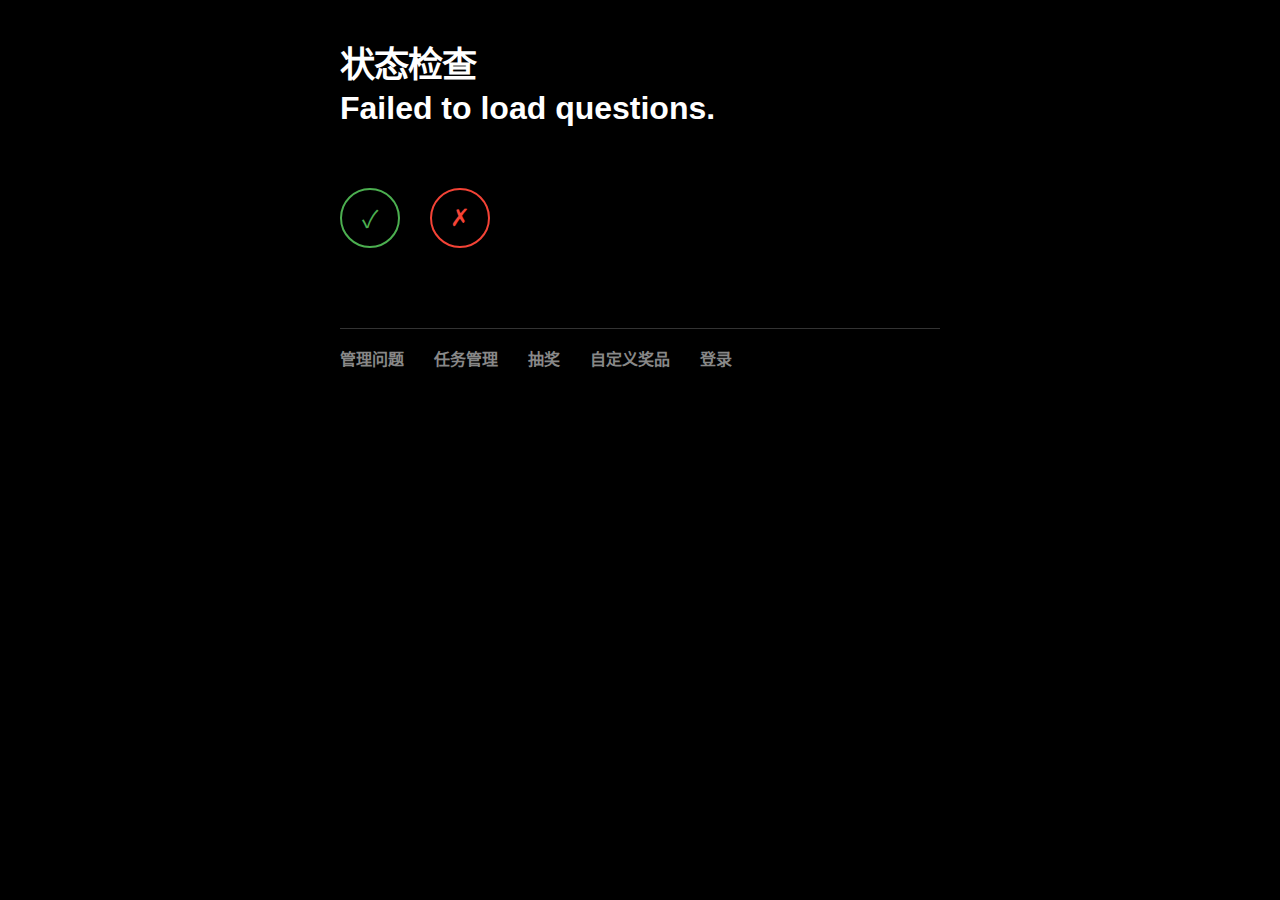
<file: index.html>
<!DOCTYPE html>
<html lang="zh-CN">

<head>
    <meta charset="UTF-8">
    <meta name="viewport" content="width=device-width, initial-scale=1.0">
    <title>ADHD 能量检查</title>
    <link rel="stylesheet" href="style.css">
</head>

<body>
    <div class="container">
        <h1>状态检查</h1>

        <!-- 问题显示区域 -->
        <div id="question-area">
            <p id="question-text">加载中...</p>

            <!-- 两个按钮：钩和叉 -->
            <div class="buttons">
                <button id="btn-yes" class="btn btn-yes">✓</button>
                <button id="btn-no" class="btn btn-no">✗</button>
            </div>
        </div>

        <!-- 不适反馈区域（默认隐藏） -->
        <div id="feedback-area" class="hidden">
            <label>哪里不适？</label>
            <textarea id="discomfort" placeholder="描述你的感受..."></textarea>

            <label>要采取什么行动？</label>
            <textarea id="action" placeholder="我要去..."></textarea>

            <button id="btn-confirm" class="btn btn-confirm">完成行动，继续</button>
        </div>

        <!-- 完成提示 -->
        <div id="complete-area" class="hidden">
            <h2>全部检查完成！</h2>
            <button id="btn-restart" class="btn">重新开始</button>
        </div>

        <!-- 底部导航 -->
        <nav>
            <a href="manage.html">管理问题</a>
            <a href="tasks.html">任务管理</a>
            <a href="lottery.html">抽奖</a>
            <a href="customize_reward.html">自定义奖品</a>
            <a href="login.html">登录</a>
        </nav>
    </div>

    <script src="api.js"></script>
    <script src="app.js"></script>
</body>

</html>
</file>
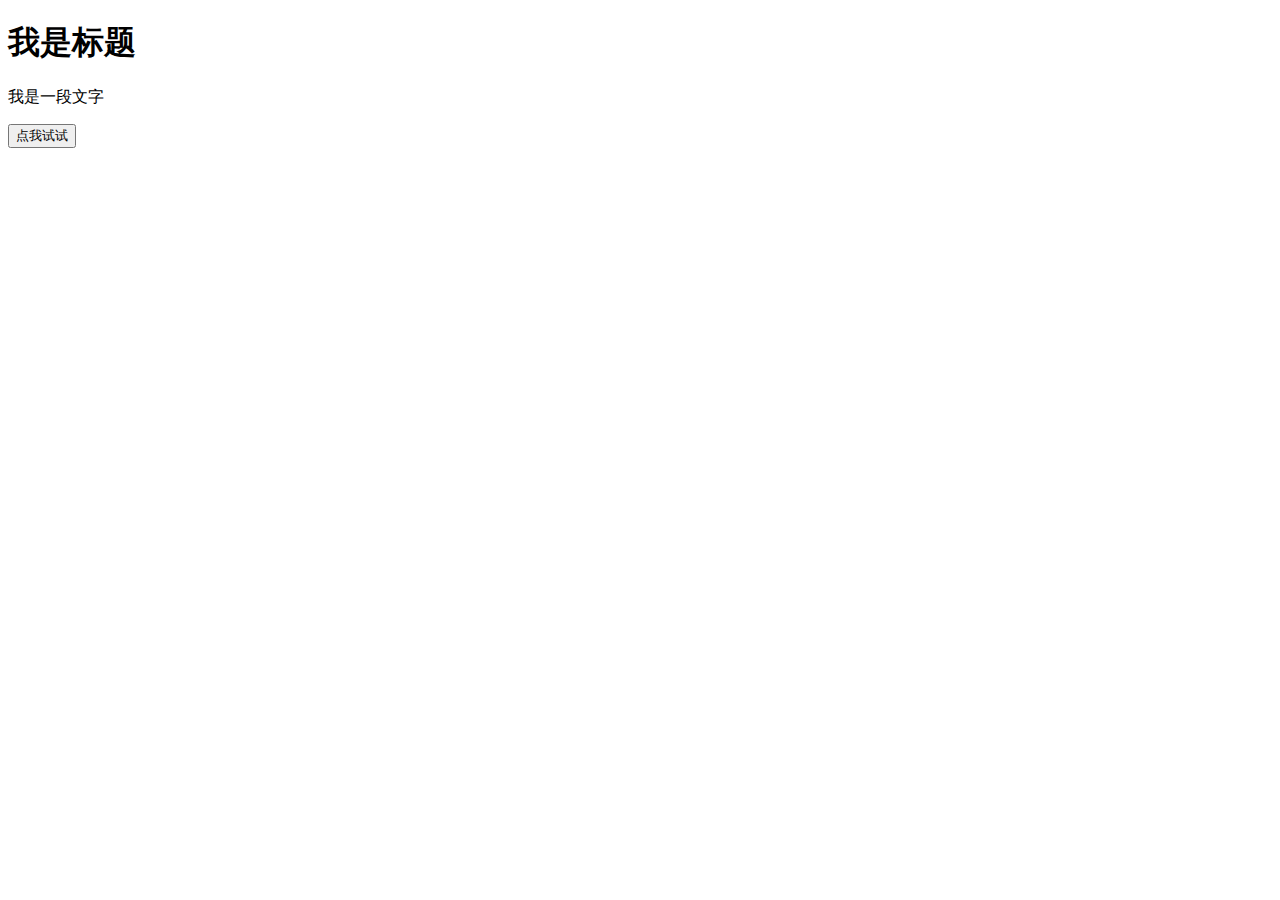
<file: demo.html>
<!DOCTYPE html>
<html>
<head>
    <meta charset="UTF-8">
    <title>JS 和 DOM 的关系</title>
</head>
<body>

    <!-- ========== 这是 DOM ========== -->
    <!-- DOM 就是这些 HTML 元素在浏览器内存里的表示 -->

    <h1 id="title">我是标题</h1>
    <p id="content">我是一段文字</p>
    <button id="btn">点我试试</button>

    <!-- ========== 这是 JS ========== -->
    <script>
        // JS 是编程语言，用来写逻辑

        // 第一步：用 JS 去"找到" DOM 元素
        let title = document.getElementById('title');
        let content = document.getElementById('content');
        let btn = document.getElementById('btn');

        // 第二步：用 JS 去"操作" DOM 元素
        btn.addEventListener('click', function() {
            // 当按钮被点击时，修改 DOM
            title.textContent = '标题被我改了！';
            content.textContent = '文字也被我改了！';
            title.style.color = 'red';
        });
    </script>

</body>
</html>
</file>
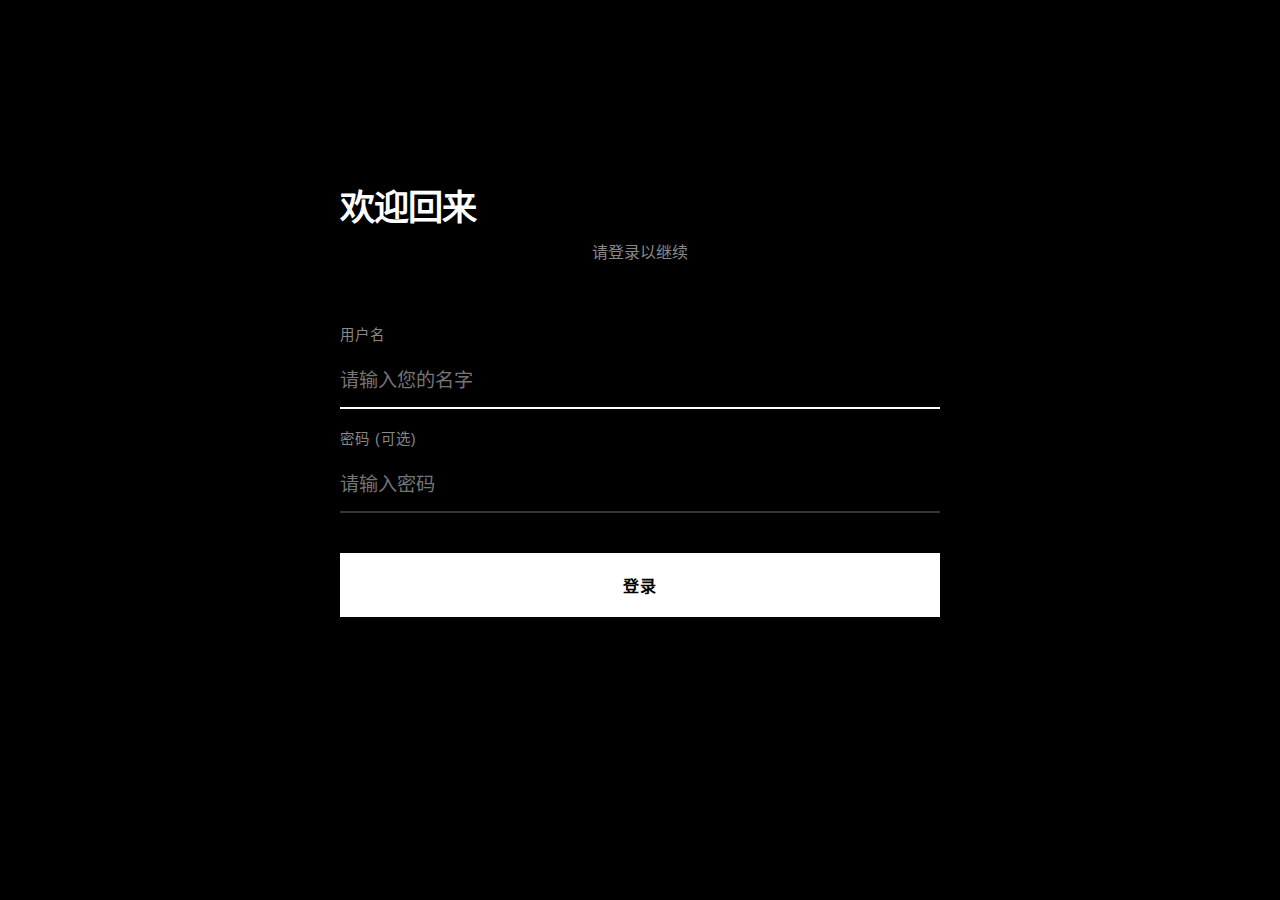
<file: login.html>
<!DOCTYPE html>
<html lang="zh-CN">

<head>
    <meta charset="UTF-8">
    <meta name="viewport" content="width=device-width, initial-scale=1.0">
    <title>用户登录</title>
    <link rel="stylesheet" href="style.css">
    <style>
        /* Specific styles for login page to center content */
        .login-container {
            display: flex;
            flex-direction: column;
            justify-content: center;
            min-height: 80vh;
        }

        .login-form {
            display: flex;
            flex-direction: column;
            gap: 20px;
            margin-top: 40px;
        }

        .login-header {
            text-align: center;
            margin-bottom: 20px;
        }
    </style>
</head>

<body>
    <div class="container login-container">
        <div class="login-header">
            <h1>欢迎回来</h1>
            <p style="color: var(--text-secondary); margin-top: 10px;">请登录以继续</p>
        </div>

        <div class="login-form">
            <div>
                <label for="username"
                    style="display: block; color: var(--text-secondary); margin-bottom: 10px; font-size: 0.9rem; text-transform: uppercase; letter-spacing: 1px;">用户名</label>
                <input type="text" id="username" placeholder="请输入您的名字" autocomplete="off">
            </div>

            <div>
                <label for="password"
                    style="display: block; color: var(--text-secondary); margin-bottom: 10px; font-size: 0.9rem; text-transform: uppercase; letter-spacing: 1px;">密码
                    (可选)</label>
                <input type="password" id="password" placeholder="请输入密码"
                    style="width: 100%; background: transparent; border: none; border-bottom: 2px solid var(--border-color); padding: 15px 0; font-size: 1.2rem; color: var(--text-primary); transition: border-color 0.2s;">
            </div>

            <button id="btn-login" class="btn-confirm">登录</button>
        </div>
    </div>

    <script src="login.js"></script>
</body>

</html>
</file>
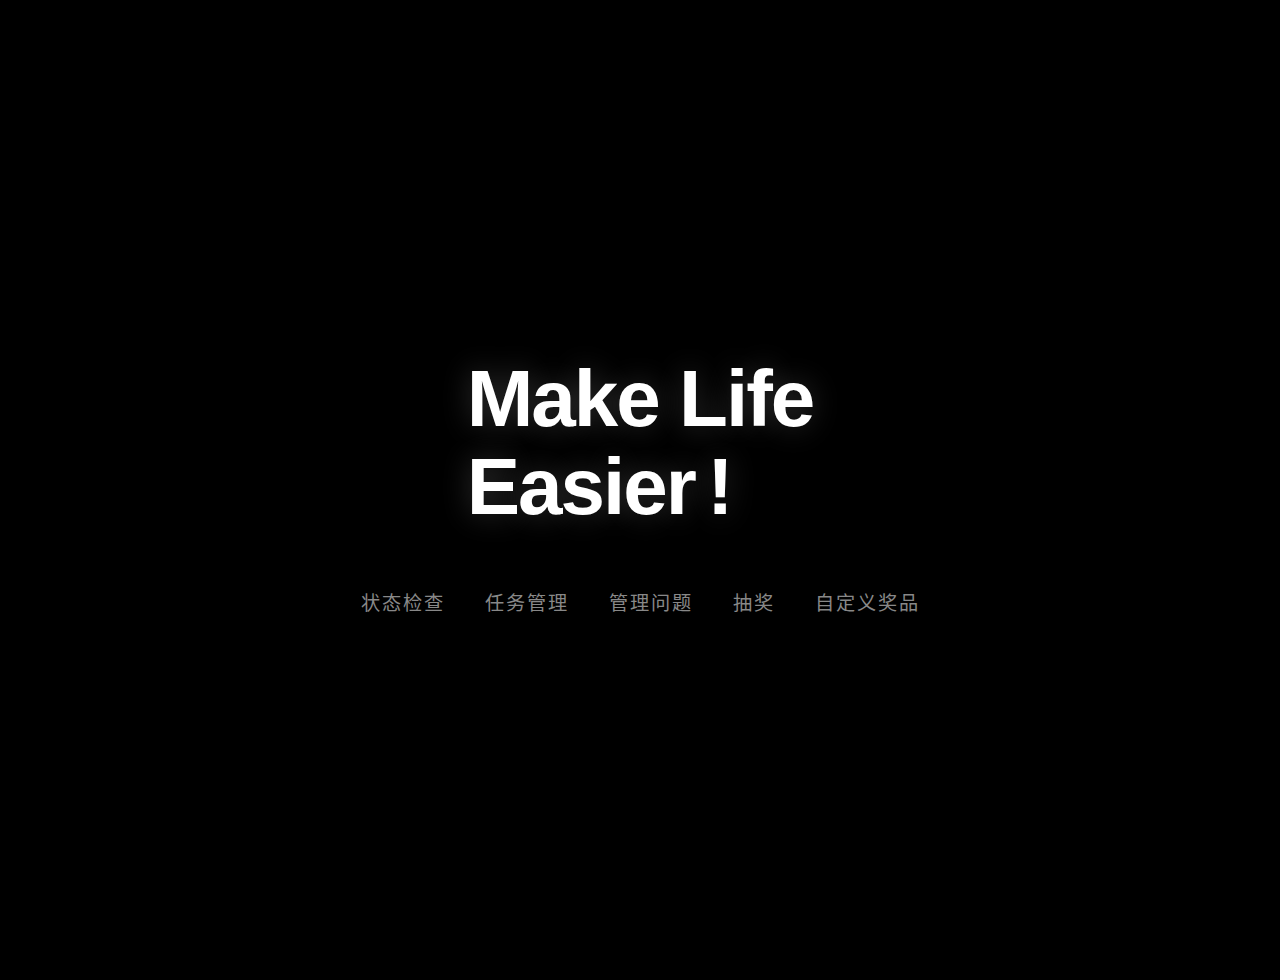
<file: welcome.html>
<!DOCTYPE html>
<html lang="zh-CN">

<head>
    <meta charset="UTF-8">
    <meta name="viewport" content="width=device-width, initial-scale=1.0">
    <title>Welcome - ADHD Helper</title>
    <link rel="stylesheet" href="style.css">
    <style>
        /* Welcome Page Specific Styles */
        body,
        html {
            height: 100%;
            margin: 0;
            overflow: hidden;
            /* Prevent scrolling if possible */
        }

        .welcome-container {
            height: 100vh;
            display: flex;
            flex-direction: column;
            justify-content: center;
            align-items: center;
            text-align: center;
            background: #000;
            /* Ensure pure black background */
        }

        .hero-text {
            font-size: 5rem;
            font-weight: 900;
            color: #fff;
            margin-bottom: 60px;
            letter-spacing: -2px;
            text-transform: capitalize;
            /* Or none if we want exact casing */
            /* Optional: Add a subtle gradient or shadow */
            text-shadow: 0 0 30px rgba(255, 255, 255, 0.2);
            font-family: "Helvetica Neue", Helvetica, Arial, sans-serif;
            line-height: 1.1;
        }

        .nav-options {
            display: flex;
            gap: 40px;
            flex-wrap: wrap;
            justify-content: center;
        }

        .nav-options a {
            color: #888;
            text-decoration: none;
            font-size: 1.2rem;
            text-transform: uppercase;
            letter-spacing: 2px;
            border-bottom: 2px solid transparent;
            padding-bottom: 5px;
            transition: all 0.3s ease;
        }

        .nav-options a:hover {
            color: #fff;
            border-bottom-color: #fff;
            transform: translateY(-2px);
        }

        /* Responsive adjustments */
        @media (max-width: 768px) {
            .hero-text {
                font-size: 3rem;
            }

            .nav-options {
                gap: 20px;
                flex-direction: column;
            }
        }
    </style>
</head>

<body>
    <div class="welcome-container">
        <h1 class="hero-text">Make life<br>easier<span style="margin-left: 0.15em;">!</span></h1>

        <div class="nav-options">
            <a href="index.html">状态检查</a>
            <a href="tasks.html">任务管理</a>
            <a href="manage.html">管理问题</a>
            <a href="lottery.html">抽奖</a>
            <a href="customize_reward.html">自定义奖品</a>
        </div>
    </div>
</body>

</html>
</file>
<file: style.css>
/* 基础样式重置 */
* {
    margin: 0;
    padding: 0;
    box-sizing: border-box;
    -webkit-tap-highlight-color: transparent;
}

:root {
    --bg-color: #000000;
    --card-bg: #111111;
    --text-primary: #ffffff;
    --text-secondary: #888888;
    --accent-color: #ffffff;
    /* White accent for high contrast */
    --border-color: #333333;
    --input-bg: #1A1A1A;
}

body {
    font-family: "Helvetica Neue", Helvetica, Arial, sans-serif;
    background-color: var(--bg-color);
    color: var(--text-primary);
    min-height: 100vh;
    padding: 40px 20px;
    display: flex;
    justify-content: center;
    align-items: flex-start;
    line-height: 1.4;
}

/* 主容器 - 极简黑色风格 */
.container {
    width: 100%;
    max-width: 600px;
    margin: 0 auto;
    /* 无明显的边框或阴影，强调内容本身 */
    background: transparent;
    padding: 0;
}

/* Page Header Layout */
.page-header {
    display: flex;
    justify-content: space-between;
    align-items: center;
    margin-bottom: 40px;
    padding-bottom: 20px;
    border-bottom: 1px solid rgba(255, 255, 255, 0.1);
}

h1 {
    text-align: left;
    color: var(--text-primary);
    margin: 0;
    font-weight: 800;
    font-size: 2.2rem;
    letter-spacing: -1px;
}

/* 金币显示 - Header Style */
.coins-display {
    display: flex;
    align-items: center;
    gap: 10px;
    margin: 0;
}

.coins-display span {
    font-size: 2rem;
    font-weight: 400;
    color: var(--text-primary);
    line-height: 1;
}

.coin-icon {
    font-size: 2rem;
    margin-right: 8px;
    filter: drop-shadow(0 0 5px rgba(255, 215, 0, 0.5));
    /* Gold glow */
}

/* 问题文字 */
#question-text {
    font-size: 2rem;
    text-align: left;
    color: var(--text-primary);
    margin-bottom: 60px;
    line-height: 1.2;
    font-weight: 700;
}

/* 按钮容器 */
.buttons {
    display: flex;
    justify-content: flex-start;
    /* 左对齐 */
    gap: 30px;
}

/* 通用按钮样式 - 简约风格 */
.btn {
    border: 2px solid var(--text-primary);
    /* 白色描边 */
    border-radius: 50%;
    width: 60px;
    height: 60px;
    font-size: 1.5rem;
    background: transparent;
    color: var(--text-primary);
    cursor: pointer;
    transition: all 0.2s ease;
    display: flex;
    justify-content: center;
    align-items: center;
}

.btn:hover {
    background: var(--text-primary);
    color: var(--bg-color);
}

.btn:active {
    transform: scale(0.95);
}

/* 确认按钮（文字按钮样式） */
.btn-confirm {
    border-radius: 0;
    /* 直角或微圆角 */
    width: 100%;
    height: auto;
    padding: 20px;
    font-size: 1rem;
    font-weight: 700;
    text-transform: uppercase;
    background: var(--text-primary);
    color: var(--bg-color);
    border: none;
    margin-top: 20px;
    letter-spacing: 1px;
}

.btn-confirm:hover {
    background: #ccc;
}

/* 绿色钩按钮 - 在黑白主题中保持一定区分，或改为纯白 */
.btn-yes {
    border-color: #4CAF50;
    color: #4CAF50;
}

.btn-yes:hover {
    background: #4CAF50;
    color: #fff;
}

/* 红色叉按钮 */
.btn-no {
    border-color: #f44336;
    color: #f44336;
}

.btn-no:hover {
    background: #f44336;
    color: #fff;
}

/* 反馈区域 */
#feedback-area {
    margin-top: 40px;
    border-top: 1px solid var(--border-color);
    padding-top: 30px;
}

#feedback-area label {
    display: block;
    margin: 20px 0 10px;
    color: var(--text-secondary);
    font-weight: 400;
    font-size: 0.9rem;
    text-transform: uppercase;
    letter-spacing: 1px;
}

#feedback-area textarea,
input[type="text"],
input[type="number"] {
    width: 100%;
    background: transparent;
    border: none;
    border-bottom: 2px solid var(--border-color);
    /* 只有下划线 */
    border-radius: 0;
    padding: 15px 0;
    font-size: 1.2rem;
    color: var(--text-primary);
    font-family: inherit;
    resize: none;
    transition: border-color 0.2s;
}

#feedback-area textarea:focus,
input:focus {
    outline: none;
    border-color: var(--text-primary);
    /* 聚焦变白 */
}

/* 完成区域 */
#complete-area {
    text-align: left;
    padding: 40px 0;
}

#complete-area h2 {
    color: var(--text-primary);
    margin-bottom: 30px;
    font-size: 2rem;
}

#btn-restart {
    background: transparent;
    border: 1px solid var(--text-secondary);
    color: var(--text-secondary);
    padding: 15px 40px;
    font-size: 1rem;
    text-transform: uppercase;
    border-radius: 0;
}

#btn-restart:hover {
    border-color: var(--text-primary);
    color: var(--text-primary);
}

/* 隐藏类 */
.hidden {
    display: none !important;
}

/* 底部导航 - 极简文字链接 */
nav {
    margin-top: 80px;
    padding-top: 20px;
    display: flex;
    justify-content: flex-start;
    gap: 30px;
    border-top: 1px solid var(--border-color);
}

nav a {
    color: var(--text-secondary);
    text-decoration: none;
    font-size: 1rem;
    font-weight: 700;
    text-transform: uppercase;
    transition: color 0.2s;
}

nav a:hover,
nav a.active {
    color: var(--text-primary);
}

/* ===== 任务管理页面 Style Updates ===== */

/* 金币显示 - 大数字 */
.coins-display {
    text-align: left;
    margin-bottom: 40px;
    display: flex;
    align-items: baseline;
    gap: 15px;
}

.coins-display span {
    font-size: 4rem;
    font-weight: 800;
    color: var(--text-primary);
    line-height: 1;
}

/* Stars/Sparkles Container */
.stars {
    position: absolute;
    top: -20%;
    left: -20%;
    width: 140%;
    height: 140%;
    pointer-events: none;
    z-index: 2;
}

.star {
    position: absolute;
    width: 10px;
    height: 10px;
    background: white;
    clip-path: polygon(50% 0%, 61% 35%, 98% 35%, 68% 57%, 79% 91%, 50% 70%, 21% 91%, 32% 57%, 2% 35%, 39% 35%);
    animation: sparkle 2s infinite ease-in-out;
    opacity: 0;
}

.s1 {
    top: 30%;
    left: 40%;
    animation-delay: 0s;
}

.s2 {
    top: 20%;
    left: 60%;
    animation-delay: 0.4s;
}

.s3 {
    top: 40%;
    left: 30%;
    animation-delay: 0.8s;
}

.s4 {
    top: 60%;
    left: 70%;
    animation-delay: 1.2s;
}

.s5 {
    top: 10%;
    left: 50%;
    animation-delay: 0.2s;
}

.s6 {
    top: 50%;
    left: 80%;
    animation-delay: 0.6s;
}

@keyframes sparkle {
    0% {
        opacity: 0;
        transform: scale(0.5) rotate(0deg);
    }

    50% {
        opacity: 1;
        transform: scale(1.2) rotate(45deg);
    }

    100% {
        opacity: 0;
        transform: scale(0.5) rotate(90deg);
    }
}

/* Scaled Open Box */
.loot-box.open img {
    transform: scale(1.25);
}

/* History Modal Styles */
.history-list {
    max-height: 400px;
    overflow-y: auto;
    padding-right: 10px;
}

.history-entry {
    border-bottom: 1px solid rgba(255, 255, 255, 0.1);
    padding: 20px 0;
    text-align: left;
}

.history-entry:last-child {
    border-bottom: none;
}

.history-date {
    font-size: 0.85rem;
    color: #9ca3af;
    margin-bottom: 12px;
    font-family: monospace;
    /* Monospaced for alignment */
}

.history-rewards {
    display: flex;
    flex-wrap: wrap;
    gap: 8px;
    align-items: center;
}

.history-tag {
    display: inline-flex;
    align-items: center;
    background: rgba(139, 92, 246, 0.15);
    /* Purple tint */
    border: 1px solid rgba(139, 92, 246, 0.3);
    color: #d8b4fe;
    padding: 6px 12px;
    border-radius: 20px;
    /* Pill shape */
    font-size: 0.95rem;
    font-weight: 500;
    transition: all 0.2s;
}

.history-tag:hover {
    background: rgba(139, 92, 246, 0.25);
    border-color: rgba(139, 92, 246, 0.5);
    transform: translateY(-1px);
}

/* 3D Reward Grid */
.reward-grid {
    display: grid;
    grid-template-columns: repeat(auto-fit, minmax(130px, 1fr));
    gap: 20px;
    margin: 30px 0;
    perspective: 1000px;
    max-height: 60vh;
    overflow-y: auto;
    /* Scroll if needed */
    scrollbar-width: none;
    /* Firefox */
    -ms-overflow-style: none;
    /* IE 10+ */
}

.reward-grid::-webkit-scrollbar {
    display: none;
    /* Chrome/Safari/Webkit */
}

/* Hide scrollbar for history list too */
.history-list {
    scrollbar-width: none;
    -ms-overflow-style: none;
}

.history-list::-webkit-scrollbar {
    display: none;
}

/* 3D Premium Card Style */
.reward-item {
    background: linear-gradient(145deg, rgba(88, 28, 135, 0.6), rgba(30, 10, 60, 0.8));
    border: 1px solid rgba(139, 92, 246, 0.3);
    border-radius: 16px;
    padding: 25px 15px;
    color: #fff;
    text-align: center;
    box-shadow: 0 10px 20px rgba(0, 0, 0, 0.3), inset 0 0 20px rgba(139, 92, 246, 0.1);
    transition: all 0.4s cubic-bezier(0.175, 0.885, 0.32, 1.275);
    transform-style: preserve-3d;
    cursor: default;
    position: relative;
    display: flex;
    flex-direction: column;
    justify-content: center;
    align-items: center;
    min-height: 140px;
    animation: cardPop 0.5s backwards;
    backdrop-filter: blur(5px);
}

.reward-icon {
    font-size: 2.5rem;
    margin-bottom: 12px;
    filter: drop-shadow(0 0 10px rgba(255, 255, 255, 0.3));
    transition: transform 0.3s ease;
}

.reward-text {
    font-size: 1.1rem;
    font-weight: 700;
    line-height: 1.3;
}

/* Hover Effect - Float & Tint */
.reward-item:hover {
    transform: translateY(-10px) rotateX(5deg);
    box-shadow: 0 20px 40px rgba(0, 0, 0, 0.5), 0 0 15px rgba(139, 92, 246, 0.4);
    border-color: rgba(167, 139, 250, 0.6);
    background: linear-gradient(145deg, rgba(109, 40, 217, 0.7), rgba(46, 16, 101, 0.9));
}

.reward-item:hover .reward-icon {
    transform: scale(1.2) rotate(10deg);
}

/* Selectable State */
.reward-item.selectable {
    cursor: pointer;
    border-color: rgba(255, 255, 255, 0.3);
}

.reward-item.selectable:hover {
    border-color: #fff;
    background: linear-gradient(145deg, rgba(124, 58, 237, 0.5), rgba(46, 16, 101, 0.8));
}

/* Selected State - Premium Gold/Purple */
.reward-item.selected {
    background: linear-gradient(135deg, #7c3aed, #4c1d95) !important;
    border: 2px solid #fbbf24 !important;
    /* Gold */
    transform: scale(1.05) translateY(-5px);
    box-shadow: 0 0 20px rgba(251, 191, 36, 0.5), 0 10px 25px rgba(0, 0, 0, 0.5);
    z-index: 10;
}

.reward-item.selected .reward-icon {
    filter: drop-shadow(0 0 8px #fbbf24);
}

/* Pop Animation */
@keyframes cardPop {
    0% {
        opacity: 0;
        transform: scale(0.5) translateY(50px);
    }

    100% {
        opacity: 1;
        transform: scale(1) translateY(0);
    }
}

/* Disabled Button Style inside Modal - kept for safety */
.btn-close:disabled {
    opacity: 0.5;
    cursor: not-allowed;
    background: #555;
    box-shadow: none;
}


/* 标签页切换 - 文字式 */
.tab-buttons {
    display: flex;
    gap: 40px;
    margin-bottom: 40px;
    border: none;
    background: transparent;
    padding: 0;
}

.tab-btn {
    flex: 0 0 auto;
    /* 不伸缩 */
    padding: 0;
    background: transparent;
    border: none;
    font-size: 1.2rem;
    font-weight: 700;
    color: var(--text-secondary);
    /* 默认为灰 */
    cursor: pointer;
    box-shadow: none;
}

.tab-btn:hover {
    color: #bbb;
}

.tab-btn.active {
    color: var(--text-primary);
    /* 选中变白 */
    background: transparent;
    box-shadow: none;
    text-decoration: none;
    /* 可以加下划线，或者保持纯文字 */
    border-bottom: 2px solid var(--text-primary);
    padding-bottom: 5px;
}

/* 筛选栏 - 文字 Tags */
.filter-bar {
    display: flex;
    flex-wrap: wrap;
    gap: 15px;
    margin-bottom: 30px;
}

.filter-btn {
    padding: 5px 10px;
    background: transparent;
    border: 1px solid var(--border-color);
    border-radius: 0;
    font-size: 0.8rem;
    color: var(--text-secondary);
    text-transform: uppercase;
    font-weight: 600;
}

.filter-btn:hover {
    border-color: var(--text-primary);
}

.filter-btn.active {
    background: var(--text-primary);
    color: var(--bg-color);
    border-color: var(--text-primary);
}

/* 任务列表 */
/* 任务列表 */
#task-list,
#question-list {
    list-style: none;
    border-top: none;
    /* Remove previous divider */
    margin-top: 20px;
}

.task-item,
#question-list li {
    display: flex;
    justify-content: space-between;
    align-items: center;
    padding: 20px;
    margin-bottom: 15px;

    /* Glassmorphism Box Style */
    background: rgba(255, 255, 255, 0.08);
    backdrop-filter: blur(12px);
    -webkit-backdrop-filter: blur(12px);
    border: 1px solid rgba(255, 255, 255, 0.1);
    border-radius: 20px;
    transition: all 0.3s ease;
}

.task-item:hover {
    background: rgba(255, 255, 255, 0.12);
    transform: translateY(-2px);
    box-shadow: 0 10px 20px rgba(0, 0, 0, 0.2);
}

.task-main {
    flex: 1;
}

.task-content {
    font-size: 1.2rem;
    font-weight: 600;
    color: var(--text-primary);
    display: block;
    margin-bottom: 8px;
}

.task-meta {
    display: flex;
    gap: 10px;
    align-items: center;
}

.task-category {
    background: rgba(255, 255, 255, 0.1);
    color: var(--text-secondary);
    border: 1px solid rgba(255, 255, 255, 0.2);
    font-size: 0.75rem;
    padding: 4px 10px;
    border-radius: 12px;
    text-transform: uppercase;
    font-weight: 600;
}

.task-energy {
    font-size: 0.9rem;
    color: var(--text-secondary);
    margin: 0;
}

/* Right side layout (Coins + Actions) */
.task-right-side {
    display: flex;
    align-items: center;
    gap: 20px;
}

.task-coins {
    font-size: 1.1rem;
    font-weight: 700;
    color: #FFD700;
    /* Gold color for visibility on dark */
    text-shadow: 0 0 10px rgba(255, 215, 0, 0.3);
}

/* 简化的操作按钮 */
.task-actions {
    display: flex;
    gap: 12px;
    align-items: center;
}

.btn-complete {
    width: 36px;
    height: 36px;
    border-radius: 50%;
    /* Circle again for consistency with glass theme */
    border: 2px solid rgba(255, 255, 255, 0.3);
    background: rgba(255, 255, 255, 0.05);
    cursor: pointer;
    position: relative;
    padding: 0;
    transition: all 0.2s;
}

.btn-complete:hover {
    border-color: #4CAF50;
    background: rgba(76, 175, 80, 0.2);
    box-shadow: 0 0 15px rgba(76, 175, 80, 0.3);
}

/* "完成"按钮的视觉 */
.btn-complete[data-completed="true"] {
    background: var(--text-primary);
}

.btn-delete {
    background: transparent;
    color: var(--text-secondary);
    font-size: 0.8rem;
    text-transform: uppercase;
    font-weight: 600;
    border: none;
    padding: 5px 10px;
    border-radius: 8px;
}

.btn-delete:hover {
    color: #f44336;
    background: rgba(244, 67, 54, 0.1);
}

/* Form Elements */
.radio-group {
    display: flex;
    gap: 12px;
    flex-wrap: wrap;
    margin-bottom: 30px;
}

.radio-item {
    cursor: pointer;
}

.radio-item input {
    display: none;
    /* Hide the default radio dot */
}

.radio-item span {
    display: inline-block;
    background: rgba(255, 255, 255, 0.1);
    color: var(--text-secondary);
    border: 1px solid rgba(255, 255, 255, 0.15);
    /* Glassy border */
    border-radius: 16px;
    /* Rounded corners as originally requested */
    padding: 12px 24px;
    font-weight: 600;
    text-transform: uppercase;
    font-size: 0.9rem;
    transition: all 0.3s ease;
    backdrop-filter: blur(10px);
    -webkit-backdrop-filter: blur(10px);
}

.radio-item input:checked+span {
    background: rgba(255, 255, 255, 0.25);
    color: #fff;
    border-color: rgba(255, 255, 255, 0.6);
    box-shadow: 0 0 15px rgba(255, 255, 255, 0.1);
    transform: translateY(-1px);
}

.radio-item span:hover {
    background: rgba(255, 255, 255, 0.15);
    border-color: rgba(255, 255, 255, 0.3);
}

/* Close Button - Floating Style */
.btn-close {
    background: var(--text-primary);
    color: #000;
    border: none;
    padding: 15px 40px;
    font-size: 1.1rem;
    font-weight: 800;
    text-transform: uppercase;
    cursor: pointer;
    margin-top: 30px;
    box-shadow: 0 10px 30px rgba(255, 255, 255, 0.2);
    border-radius: 50px;
    /* Pill shape */
    transition: all 0.3s;
}

.btn-close:hover {
    transform: translateY(-3px) scale(1.05);
    box-shadow: 0 15px 40px rgba(255, 255, 255, 0.3);
}

/* History Modal Specific Overrides - Needs a background */
#history-modal .modal-content {
    background: #1f2937;
    /* Dark Grey bg */
    border: 1px solid rgba(255, 255, 255, 0.1);
    padding: 30px;
    border-radius: 20px;
    box-shadow: 0 20px 50px rgba(0, 0, 0, 0.5);
    text-align: left;
    /* Reset text align */
}

#history-modal h2 {
    text-align: center;
    margin-top: 0;
    font-size: 1.8rem;
    margin-bottom: 25px;
    text-shadow: none;
    /* Remove glow for readability */
}

#history-modal .btn-close {
    margin-top: 0;
    /* Adjust button spacing in this context */
    padding: 10px 30px;
    font-size: 0.9rem;
    box-shadow: none;
}

.btn-primary {
    background: var(--text-primary);
    color: var(--bg-color);
    border-radius: 0;
    padding: 20px;
    font-size: 1.1rem;
    font-weight: 800;
    text-transform: uppercase;
    box-shadow: none;
    width: 100%;
}

.btn-primary:hover {
    background: #ccc;
}

.task-form {
    background: transparent;
    padding: 0;
    margin-top: 20px;
}

.task-form h2 {
    text-align: left;
    font-size: 1.8rem;
    margin-bottom: 30px;
    text-transform: uppercase;
}

.task-form label {
    font-size: 0.8rem;
    text-transform: uppercase;
    letter-spacing: 1px;
    margin-bottom: 10px;
    color: var(--text-secondary);
}

/* 问题管理页 */
.add-question {
    display: flex;
    gap: 0;
    /* 紧贴 */
    border-bottom: 1px solid var(--border-color);
    margin-bottom: 40px;
    padding-bottom: 10px;
}

.add-question input {
    border-bottom: none;
    padding: 10px 0;
}

.add-question .btn {
    border: none;
    background: var(--text-primary);
    color: var(--bg-color);
    border-radius: 0;
    font-size: 0.9rem;
    font-weight: 700;
    width: auto;
    height: auto;
    padding: 10px 20px;
}

/* Glassmorphic Input Group */
.input-group-glass {
    position: relative;
    display: flex;
    align-items: center;
    background: rgba(255, 255, 255, 0.05);
    backdrop-filter: blur(10px);
    border: 1px solid rgba(255, 255, 255, 0.1);
    border-radius: 50px;
    padding: 5px 5px 5px 25px;
    margin-bottom: 40px;
    transition: all 0.3s ease;
    box-shadow: 0 4px 6px rgba(0, 0, 0, 0.1);
}

.input-group-glass:focus-within {
    background: rgba(255, 255, 255, 0.08);
    border-color: rgba(255, 255, 255, 0.3);
    box-shadow: 0 0 15px rgba(255, 255, 255, 0.1);
    transform: translateY(-2px);
}

.input-group-glass input {
    flex: 1;
    background: transparent;
    border: none;
    color: #fff;
    font-size: 1.1rem;
    padding: 10px 0;
    outline: none;
}

.input-group-glass input::placeholder {
    color: rgba(255, 255, 255, 0.4);
}

/* Gradient Button */
.btn-gradient {
    background: linear-gradient(135deg, #7c3aed, #db2777);
    color: white;
    border: none;
    border-radius: 50px;
    padding: 12px 30px;
    font-weight: 700;
    font-size: 1rem;
    cursor: pointer;
    text-transform: uppercase;
    letter-spacing: 1px;
    transition: all 0.3s ease;
    box-shadow: 0 4px 15px rgba(124, 58, 237, 0.4);
}

.btn-gradient:hover {
    transform: scale(1.05);
    box-shadow: 0 0 20px rgba(219, 39, 119, 0.6);
}

.btn-gradient:active {
    transform: scale(0.95);
}

/* New Reward Card Style (for the list) */
.reward-list-item {
    background: rgba(255, 255, 255, 0.03);
    border: 1px solid rgba(255, 255, 255, 0.05);
    border-radius: 16px;
    padding: 20px;
    margin-bottom: 15px;
    display: flex;
    justify-content: space-between;
    align-items: center;
    backdrop-filter: blur(5px);
    transition: all 0.3s ease;
}

.reward-list-item:hover {
    background: rgba(255, 255, 255, 0.08);
    transform: translateX(5px);
    border-color: rgba(255, 255, 255, 0.2);
}

.reward-list-text {
    font-size: 1.2rem;
    color: #e5e7eb;
    font-weight: 500;
}

/* Delete Action Icon */
.btn-icon-delete {
    background: transparent;
    border: none;
    color: #6b7280;
    cursor: pointer;
    padding: 8px;
    font-size: 1.2rem;
    transition: all 0.2s;
    border-radius: 50%;
}

.btn-icon-delete:hover {
    color: #ef4444;
    background: rgba(239, 68, 68, 0.1);
    transform: rotate(90deg);
}
</file>
